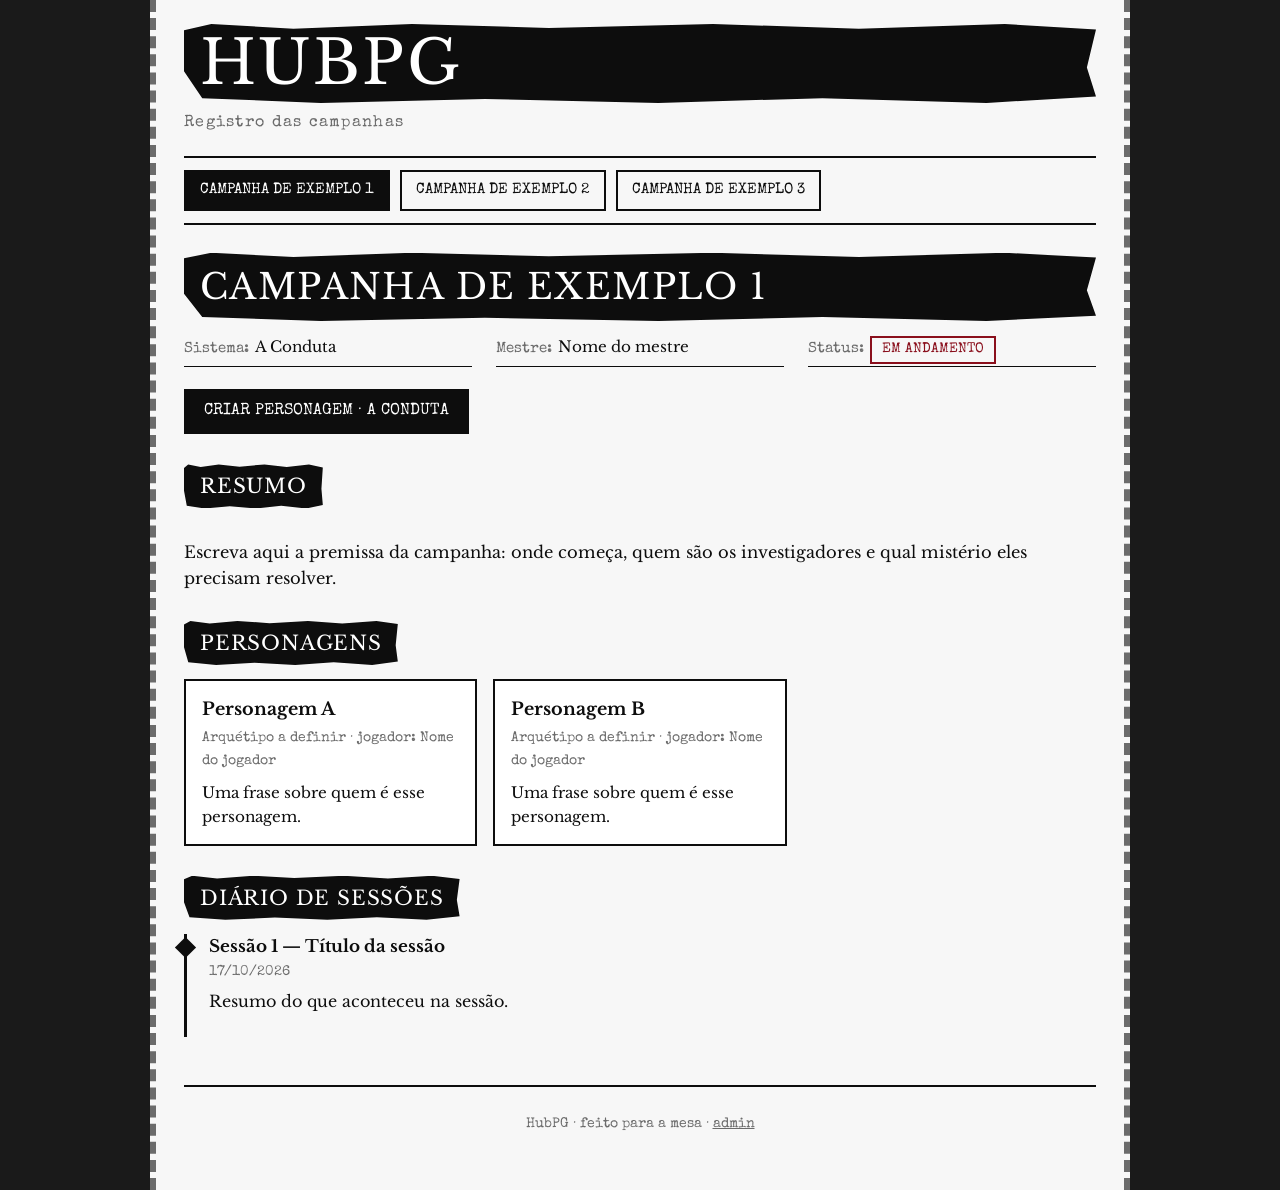
<file: index.html>
<!doctype html>
<html lang="pt-BR">
<head>
  <meta charset="utf-8">
  <meta name="viewport" content="width=device-width, initial-scale=1">
  <meta name="robots" content="noindex, nofollow">
  <title>HubPG</title>
  <link rel="icon" href="favicon.ico" sizes="any">
  <link rel="icon" type="image/png" href="favicon.png">
  <link rel="apple-touch-icon" href="apple-touch-icon.png">
  <link rel="preconnect" href="https://fonts.googleapis.com">
  <link rel="preconnect" href="https://fonts.gstatic.com" crossorigin>
  <link href="https://fonts.googleapis.com/css2?family=Libre+Baskerville:ital,wght@0,400;0,700;1,400&family=Special+Elite&family=Cinzel:wght@400;700&family=Orbitron:wght@400;700&display=swap" rel="stylesheet">
  <link rel="stylesheet" href="style.css?v=20261019">
</head>
<body>
  <div class="moldura">
    <header class="topo">
      <h1 class="faixa faixa-grande">HubPG</h1>
      <p class="subtitulo">Registro das campanhas</p>
    </header>

    <nav id="menu" class="menu" aria-label="Campanhas"></nav>

    <main id="conteudo" tabindex="-1"></main>

    <footer class="rodape">
      <p>HubPG &middot; feito para a mesa &middot; <a href="admin.html">admin</a></p>
    </footer>
  </div>

  <script src="campanhas.js?v=20261019"></script>
  <script src="firebase-config.js?v=20261019"></script>
  <script src="sistemas.js?v=20261019"></script>
  <script src="dados.js?v=20261019"></script>
  <script src="main.js?v=20261019"></script>
</body>
</html>
</file>
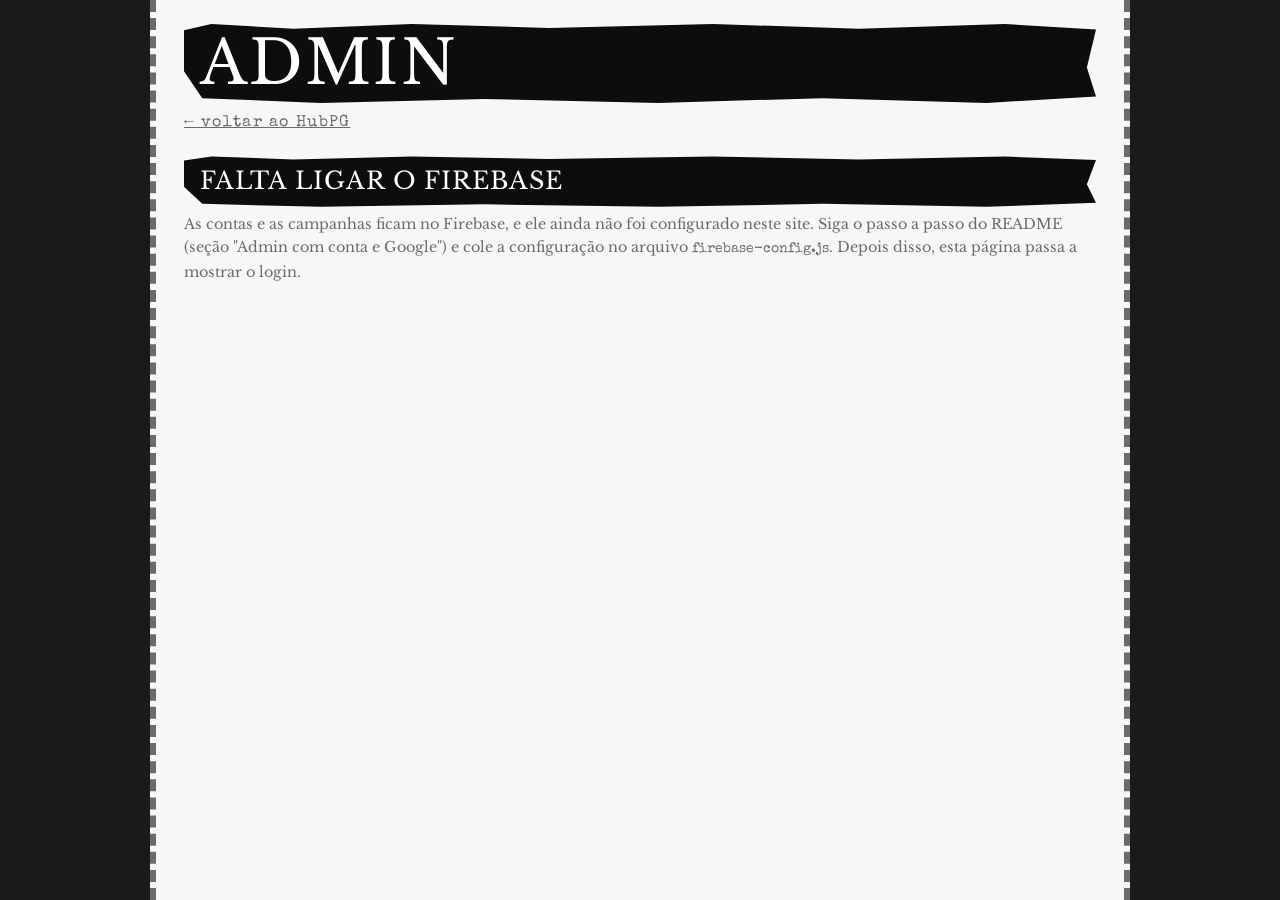
<file: admin.html>
<!doctype html>
<html lang="pt-BR">
<head>
  <meta charset="utf-8">
  <meta name="viewport" content="width=device-width, initial-scale=1">
  <meta name="robots" content="noindex, nofollow">
  <title>Admin · HubPG</title>
  <link rel="icon" href="favicon.ico" sizes="any">
  <link rel="icon" type="image/png" href="favicon.png">
  <link rel="apple-touch-icon" href="apple-touch-icon.png">
  <link rel="preconnect" href="https://fonts.googleapis.com">
  <link rel="preconnect" href="https://fonts.gstatic.com" crossorigin>
  <link href="https://fonts.googleapis.com/css2?family=Libre+Baskerville:ital,wght@0,400;0,700;1,400&family=Special+Elite&family=Cinzel:wght@400;700&family=Orbitron:wght@400;700&display=swap" rel="stylesheet">
  <link rel="stylesheet" href="style.css?v=20261019">
</head>
<body>
  <div class="moldura">
    <header class="topo">
      <h1 class="faixa faixa-grande">Admin</h1>
      <p class="subtitulo"><a href="index.html" style="color:inherit">&larr; voltar ao HubPG</a></p>
    </header>

    <div id="aviso" class="aviso" role="status" hidden></div>
    <div id="erro-js" class="aviso" role="alert" hidden></div>
    <noscript><p class="aviso">Ative o JavaScript do navegador para usar o painel.</p></noscript>

    <!-- Aparece até o painel terminar de carregar. Se o script falhar, esta mensagem fica à vista. -->
    <p id="carregando" class="ajuda">Carregando o painel…</p>

    <!-- ===================== MODO NUVEM (Firebase): e-mail, senha e Google ===================== -->
    <div id="modo-nuvem" hidden>
      <p id="n-aguarde" class="ajuda" hidden>Conectando…</p>

      <!-- Entrar / criar conta -->
      <section id="n-entrada" class="painel" hidden>
        <h2 class="faixa">Entrar no admin</h2>
        <div class="abas">
          <button id="aba-entrar" class="btn" type="button">Entrar</button>
          <button id="aba-criar" class="btn btn-claro" type="button">Criar conta</button>
        </div>
        <div class="grade-campos">
          <div class="campo">
            <label for="n-usuario">Nome de usuário</label>
            <input id="n-usuario" type="text" autocomplete="username" autocapitalize="none" spellcheck="false">
          </div>
          <div class="campo">
            <label for="n-senha">Senha (mínimo de 6 caracteres)</label>
            <input id="n-senha" type="password" autocomplete="current-password">
          </div>
          <div class="campo" id="campo-senha2" hidden>
            <label for="n-senha2">Repita a senha</label>
            <input id="n-senha2" type="password" autocomplete="new-password">
          </div>
        </div>
        <button id="btn-email" class="btn" type="button">Entrar</button>
        <p class="ajuda">ou</p>
        <button id="btn-google" class="btn btn-google" type="button">Entrar com o Google</button>
        <p class="ajuda">
          Quem entra (criando conta ou com o Google) pode adicionar, editar e remover campanhas.
          Não há recuperação de senha: se esquecer, crie outra conta.
        </p>
      </section>

      <!-- Painel -->
      <section id="n-painel" class="painel" hidden>
        <p class="ajuda">Conectado como <strong id="n-quem"></strong>.</p>
        <h2 class="faixa">Campanhas</h2>
        <p></p>
        <ul id="n-lista" class="lista-admin"></ul>
        <div id="n-editor" class="editor" hidden></div>
        <button id="n-nova" class="btn btn-claro" type="button">+ Nova campanha</button>
        <button id="n-importar" class="btn btn-claro" type="button" hidden>Importar as campanhas do campanhas.js</button>
        <datalist id="n-lista-sistemas"></datalist>

        <p></p>
        <button id="n-salvar" class="btn" type="button" disabled>Salvar na nuvem</button>
        <button id="n-sair" class="btn btn-claro" type="button">Sair</button>
        <p class="ajuda">As mudanças só aparecem no site depois de salvar. Depois de salvar, o site já mostra as campanhas novas.</p>
      </section>
    </div>

    <!-- Firebase ainda não configurado -->
    <section id="sem-config" class="painel" hidden>
      <h2 class="faixa">Falta ligar o Firebase</h2>
      <p class="ajuda">
        As contas e as campanhas ficam no Firebase, e ele ainda não foi configurado neste site.
        Siga o passo a passo do README (seção "Admin com conta e Google") e cole a configuração no arquivo
        <code>firebase-config.js</code>. Depois disso, esta página passa a mostrar o login.
      </p>
    </section>
  </div>

  <!-- Se qualquer script falhar, mostra o motivo em vez de deixar a página vazia -->
  <script>
    window.addEventListener("error", function (e) {
      var a = document.getElementById("erro-js");
      if (!a) return;
      var t = e.target && (e.target.src || e.target.href);
      a.textContent = t
        ? "Não consegui carregar " + t + ". Recarregue a página com Ctrl+Shift+R."
        : "Erro no painel: " + (e.message || "desconhecido") + ". Recarregue a página com Ctrl+Shift+R.";
      a.hidden = false;
    }, true);
  </script>
  <script src="campanhas.js?v=20261019"></script>
  <script src="firebase-config.js?v=20261019"></script>
  <script src="sistemas.js?v=20261019"></script>
  <script src="dados.js?v=20261019"></script>
  <script src="admin.js?v=20261019"></script>
  <script src="admin-nuvem.js?v=20261019"></script>
</body>
</html>
</file>
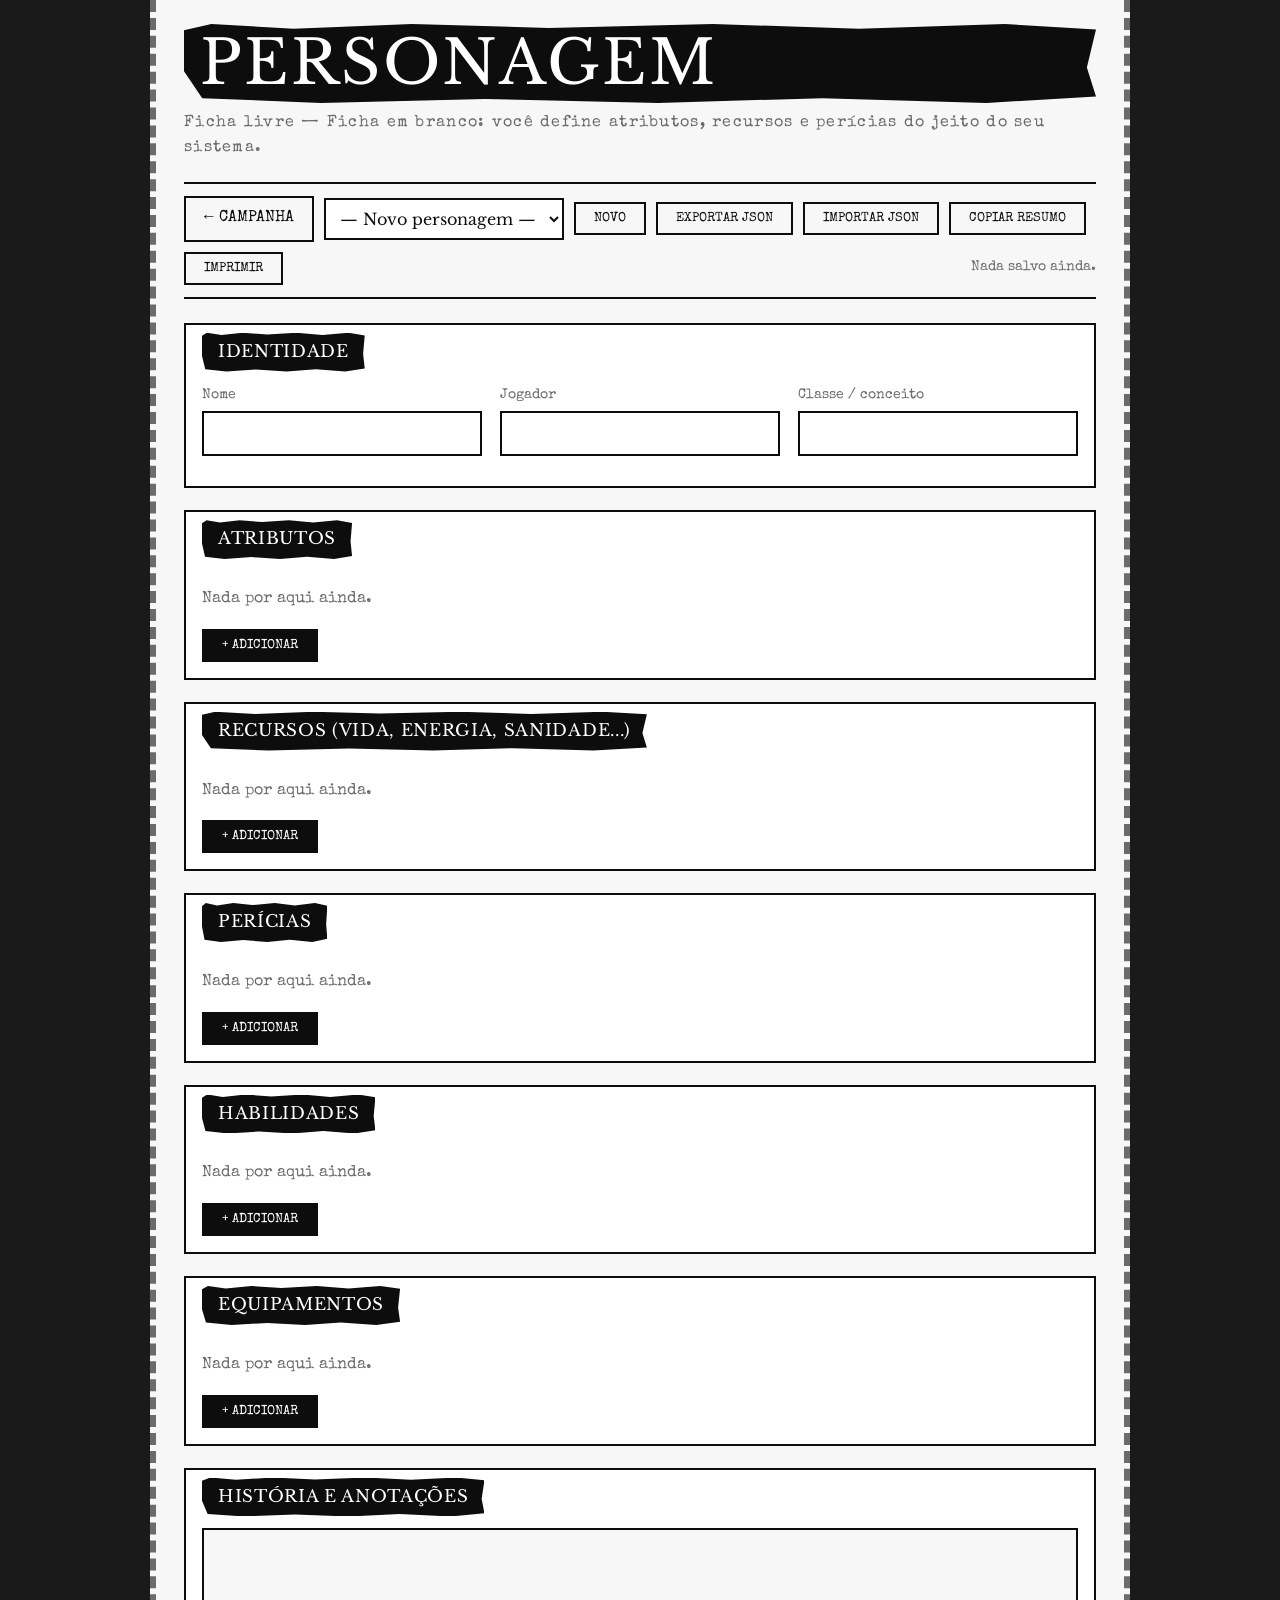
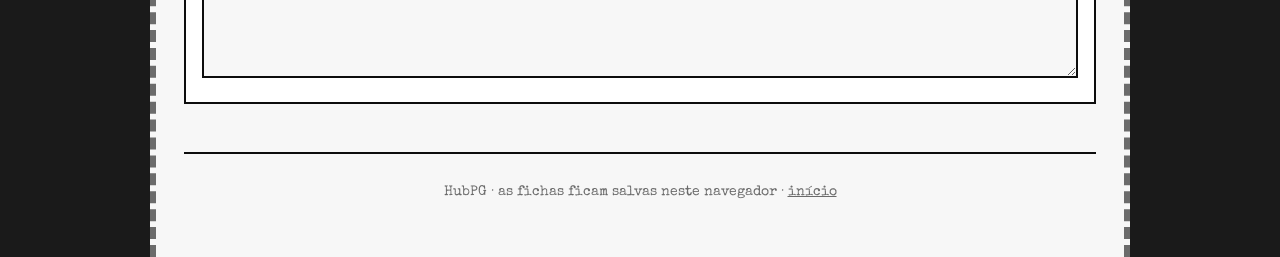
<file: personagem.html>
<!doctype html>
<html lang="pt-BR">
<head>
  <meta charset="utf-8">
  <meta name="viewport" content="width=device-width, initial-scale=1">
  <meta name="robots" content="noindex, nofollow">
  <title>Criar personagem · HubPG</title>
  <link rel="icon" href="favicon.ico" sizes="any">
  <link rel="icon" type="image/png" href="favicon.png">
  <link rel="apple-touch-icon" href="apple-touch-icon.png">
  <link rel="preconnect" href="https://fonts.googleapis.com">
  <link rel="preconnect" href="https://fonts.gstatic.com" crossorigin>
  <link href="https://fonts.googleapis.com/css2?family=Libre+Baskerville:ital,wght@0,400;0,700;1,400&family=Special+Elite&family=Cinzel:wght@400;700&family=Orbitron:wght@400;700&display=swap" rel="stylesheet">
  <link rel="stylesheet" href="style.css?v=20261019">
</head>
<body>
  <div class="moldura">
    <header class="topo">
      <h1 class="faixa faixa-grande">Personagem</h1>
      <p class="subtitulo" id="sub-ficha"></p>
    </header>

    <nav id="ferramentas" class="ferramentas" aria-label="Ferramentas da ficha"></nav>

    <main id="ficha" tabindex="-1"><p class="vazio">Carregando…</p></main>

    <footer class="rodape">
      <p>HubPG &middot; as fichas ficam salvas neste navegador &middot; <a href="index.html">início</a></p>
    </footer>
  </div>

  <script src="campanhas.js?v=20261019"></script>
  <script src="firebase-config.js?v=20261019"></script>
  <script src="sistemas.js?v=20261019"></script>
  <script src="dados.js?v=20261019"></script>
  <script src="personagem.js?v=20261019"></script>
</body>
</html>
</file>
<file: style.css>
/* ---------- Tema padrão: Ordem Paranormal (preto e branco) ---------- */
:root {
  --fundo: #1a1a1a;
  --papel: #f7f7f7;
  --texto: #0d0d0d;
  --suave: #6b6b6b;
  --borda: #0d0d0d;
  --faixa-bg: #0d0d0d;
  --faixa-fg: #ffffff;
  --destaque: #8a0f1c;
  --cartao: #ffffff;
  --serif: "Libre Baskerville", Georgia, "Times New Roman", serif;
  --maquina: "Special Elite", "Courier New", monospace;
  --titulo: var(--serif);
}

/* ---------- Outros temas ---------- */
body[data-tema="fantasia"] {
  --fundo: #2b1d12;
  --papel: #f1e4c3;
  --texto: #2a1a0c;
  --suave: #7a5a38;
  --borda: #5a3a1a;
  --faixa-bg: #5a3a1a;
  --faixa-fg: #f6e7bd;
  --destaque: #8a5a00;
  --cartao: #f8eed6;
  --titulo: "Cinzel", Georgia, serif;
}

body[data-tema="cyberpunk"] {
  --fundo: #05060d;
  --papel: #0d1020;
  --texto: #e6f1ff;
  --suave: #8aa0c8;
  --borda: #00e5ff;
  --faixa-bg: #ff2bd6;
  --faixa-fg: #0d1020;
  --destaque: #00e5ff;
  --cartao: #151a33;
  --titulo: "Orbitron", "Segoe UI", sans-serif;
}

body[data-tema="terror"] {
  --fundo: #000000;
  --papel: #141010;
  --texto: #e8dcdc;
  --suave: #9a8080;
  --borda: #7a0f14;
  --faixa-bg: #7a0f14;
  --faixa-fg: #f3e9e9;
  --destaque: #c0242c;
  --cartao: #1d1515;
}

body[data-tema="espaco"] {
  --fundo: #02040a;
  --papel: #0a1424;
  --texto: #dbe8ff;
  --suave: #7f98c0;
  --borda: #4aa3ff;
  --faixa-bg: #1b3a6b;
  --faixa-fg: #eaf3ff;
  --destaque: #7ee0a8;
  --cartao: #10203a;
  --titulo: "Orbitron", "Segoe UI", sans-serif;
}

/* Escuro com vermelho, no estilo das fichas digitais de Ordem Paranormal */
body[data-tema="sangue"] {
  --fundo: #0a0a0c;
  --papel: #131316;
  --texto: #f1ebeb;
  --suave: #a09494;
  --borda: #6e1b1b;
  --faixa-bg: #b3201f;
  --faixa-fg: #ffffff;
  --destaque: #ec3a35;
  --cartao: #1b1b1f;
}

* { box-sizing: border-box; }

html { scroll-behavior: smooth; }

body {
  margin: 0;
  background: var(--fundo);
  color: var(--texto);
  font-family: var(--serif);
  line-height: 1.6;
}

.moldura {
  max-width: 980px;
  margin: 0 auto;
  min-height: 100vh;
  padding: 24px 28px 40px;
  background: var(--papel);
  border-left: 6px dashed var(--suave);
  border-right: 6px dashed var(--suave);
}

/* Faixa com texto em contraste, como os cabeçalhos da ficha */
.faixa {
  margin: 0;
  padding: 6px 16px;
  background: var(--faixa-bg);
  color: var(--faixa-fg);
  font-family: var(--titulo);
  font-weight: 400;
  letter-spacing: 0.04em;
  text-transform: uppercase;
  /* bordas irregulares sem precisar de imagem */
  clip-path: polygon(0 8%, 3% 0, 12% 6%, 25% 0, 40% 5%, 58% 0, 74% 6%, 90% 0, 100% 7%,
                     99% 55%, 100% 92%, 88% 100%, 70% 94%, 52% 100%, 33% 95%, 15% 100%, 2% 94%, 0 60%);
}

.faixa-grande {
  font-size: clamp(2.2rem, 7vw, 3.8rem);
  line-height: 1.1;
}

.topo { margin-bottom: 20px; }

.subtitulo {
  margin: 8px 0 0;
  font-family: var(--maquina);
  color: var(--suave);
  letter-spacing: 0.08em;
}

/* Menu das campanhas */
.menu {
  display: flex;
  flex-wrap: wrap;
  gap: 10px;
  margin: 0 0 28px;
  padding: 12px 0;
  border-top: 2px solid var(--borda);
  border-bottom: 2px solid var(--borda);
}

.menu a {
  display: inline-block;
  padding: 6px 14px;
  border: 2px solid var(--borda);
  color: var(--texto);
  text-decoration: none;
  font-family: var(--maquina);
  text-transform: uppercase;
  font-size: 0.95rem;
}

.menu a:hover,
.menu a:focus-visible,
.menu a[aria-current="true"] {
  background: var(--faixa-bg);
  color: var(--faixa-fg);
  outline: none;
}

/* Campanha */
.campanha h2 { font-size: clamp(1.5rem, 4vw, 2.2rem); }

.ficha-info {
  display: grid;
  grid-template-columns: repeat(auto-fit, minmax(190px, 1fr));
  gap: 6px 24px;
  margin: 14px 0 22px;
  font-size: 0.95rem;
}

.ficha-info div { border-bottom: 1px solid var(--borda); padding-bottom: 2px; }
.ficha-info span { font-family: var(--maquina); color: var(--suave); margin-right: 6px; }

.ficha-info .status,
.status {
  display: inline-block;
  padding: 1px 10px;
  border: 2px solid var(--destaque);
  color: var(--destaque);
  font-family: var(--maquina);
  text-transform: uppercase;
  font-size: 0.85rem;
}

.bloco { margin-top: 30px; }
.bloco h3 { font-size: 1.25rem; margin-bottom: 14px; display: inline-block; }

.resumo { font-size: 1.02rem; white-space: pre-line; }

/* Personagens */
.personagens {
  display: grid;
  grid-template-columns: repeat(auto-fill, minmax(250px, 1fr));
  gap: 16px;
}

.cartao {
  padding: 14px 16px;
  border: 2px solid var(--borda);
  background: var(--cartao);
}

.cartao h4 { margin: 0 0 4px; font-size: 1.1rem; }
.cartao .meta { margin: 0 0 8px; font-family: var(--maquina); color: var(--suave); font-size: 0.9rem; }
.cartao p { margin: 0; font-size: 0.95rem; }

/* Diário de sessões */
.sessoes { list-style: none; margin: 0; padding: 0; border-left: 3px solid var(--borda); }

.sessao { position: relative; padding: 0 0 22px 22px; }
.sessao::before {
  content: "";
  position: absolute;
  left: -9px; top: 6px;
  width: 15px; height: 15px;
  background: var(--faixa-bg);
  transform: rotate(45deg);
}

.sessao h4 { margin: 0; font-size: 1.05rem; }
.sessao .data { font-family: var(--maquina); color: var(--suave); font-size: 0.88rem; }
.sessao p { margin: 6px 0 0; white-space: pre-line; }

.vazio { font-family: var(--maquina); color: var(--suave); }

.rodape {
  margin-top: 48px;
  padding-top: 14px;
  border-top: 2px solid var(--borda);
  text-align: center;
  font-family: var(--maquina);
  color: var(--suave);
  font-size: 0.85rem;
}

.rodape a { color: var(--suave); }

/* ---------- Painel admin ---------- */
.painel { margin-top: 10px; }
.painel[hidden] { display: none; }

.campo { display: flex; flex-direction: column; gap: 4px; margin-bottom: 14px; }
.campo label { font-family: var(--maquina); color: var(--suave); font-size: 0.9rem; }

.campo input,
.campo select,
.campo textarea {
  padding: 8px 10px;
  border: 2px solid var(--borda);
  background: var(--cartao);
  color: var(--texto);
  font: inherit;
}

.campo textarea { min-height: 110px; resize: vertical; }

.grade-campos {
  display: grid;
  grid-template-columns: repeat(auto-fit, minmax(220px, 1fr));
  gap: 0 18px;
}

.btn {
  padding: 8px 18px;
  border: 2px solid var(--borda);
  background: var(--faixa-bg);
  color: var(--faixa-fg);
  font-family: var(--maquina);
  text-transform: uppercase;
  cursor: pointer;
}

.btn:hover,
.btn:focus-visible { filter: brightness(1.2); outline: none; }
.btn[disabled] { opacity: 0.5; cursor: not-allowed; }

.btn-claro { background: transparent; color: var(--texto); }

.lista-admin { list-style: none; margin: 0 0 18px; padding: 0; }

.lista-admin li {
  display: flex;
  align-items: center;
  justify-content: space-between;
  gap: 12px;
  padding: 10px 14px;
  margin-bottom: 8px;
  border: 2px solid var(--borda);
  background: var(--cartao);
}

.lista-admin .nome { font-weight: 700; }
.lista-admin .detalhe { font-family: var(--maquina); color: var(--suave); font-size: 0.85rem; }

.aviso {
  padding: 10px 14px;
  margin: 14px 0;
  border: 2px solid var(--destaque);
  color: var(--destaque);
  font-family: var(--maquina);
  font-size: 0.92rem;
}

.aviso[hidden] { display: none; }
.aviso.ok { border-color: var(--suave); color: var(--texto); }

.ajuda { font-size: 0.9rem; color: var(--suave); }

/* Celular */
@media (max-width: 600px) {
  .moldura { padding: 16px 14px 32px; border-width: 3px; }
  .menu a { font-size: 0.85rem; padding: 5px 10px; }
  .lista-admin li { flex-direction: column; align-items: flex-start; }
}

/* ---------- Botão de criar personagem ---------- */
a.btn { display: inline-block; text-decoration: none; }
.acoes { margin: 0 0 6px; }

/* ---------- Criador de personagem ---------- */
.ferramentas {
  display: flex;
  flex-wrap: wrap;
  gap: 10px;
  align-items: center;
  margin: 0 0 24px;
  padding: 12px 0;
  border-top: 2px solid var(--borda);
  border-bottom: 2px solid var(--borda);
}

.ferramentas select {
  padding: 8px 10px;
  border: 2px solid var(--borda);
  background: var(--cartao);
  color: var(--texto);
  font: inherit;
  max-width: 100%;
}

.status-salvo {
  margin-left: auto;
  font-family: var(--maquina);
  color: var(--suave);
  font-size: 0.85rem;
}

.ficha-grade {
  display: grid;
  grid-template-columns: repeat(auto-fit, minmax(300px, 1fr));
  gap: 22px 24px;
  align-items: start;
}

.ficha-bloco {
  padding: 14px 16px 16px;
  border: 2px solid var(--borda);
  background: var(--cartao);
}

.ficha-bloco.largo { grid-column: 1 / -1; }
.ficha-bloco > h3.faixa { display: inline-block; margin: -26px 0 12px; font-size: 1.05rem; }

.avisos-ficha { border-color: var(--destaque); }
.aviso-linha { margin: 4px 0; font-family: var(--maquina); color: var(--destaque); font-size: 0.92rem; }

.linha-modo { display: flex; flex-wrap: wrap; align-items: center; gap: 10px 16px; margin-bottom: 6px; }
.linha-modo select {
  padding: 8px 10px; border: 2px solid var(--borda);
  background: var(--papel); color: var(--texto); font: inherit;
}

.orcamento { margin: 0; font-family: var(--maquina); color: var(--texto); }
.orcamento.ruim { color: var(--destaque); }

/* Atributos */
.atributos-grid {
  display: grid;
  grid-template-columns: repeat(auto-fit, minmax(120px, 1fr));
  gap: 14px;
}

.atributo {
  padding: 10px 6px 12px;
  text-align: center;
  border: 2px solid var(--borda);
  background: var(--papel);
}

.atributo .sigla { font-family: var(--maquina); letter-spacing: 0.1em; color: var(--suave); }
.atributo .valor { font-family: var(--titulo); font-size: 2.4rem; line-height: 1.1; }
.atributo .mod { font-family: var(--maquina); color: var(--destaque); }
.atributo .nome { font-size: 0.78rem; color: var(--suave); }
.atributo .controles { display: flex; justify-content: center; gap: 8px; margin-top: 8px; }
.atributo .extra { display: block; margin-top: 8px; font-family: var(--maquina); font-size: 0.8rem; color: var(--suave); }
.atributo .extra input {
  width: 3.4em; padding: 2px 4px; text-align: center;
  border: 2px solid var(--borda); background: var(--cartao); color: var(--texto); font: inherit;
}

.mini {
  min-width: 36px;
  padding: 2px 10px;
  border: 2px solid var(--borda);
  background: transparent;
  color: var(--texto);
  font-family: var(--maquina);
  font-size: 1.1rem;
  cursor: pointer;
}

.mini:hover, .mini:focus-visible { background: var(--faixa-bg); color: var(--faixa-fg); outline: none; }

/* Pontos de vida, sanidade, esforço */
.vital { margin-bottom: 14px; }
.topo-vital { display: flex; flex-wrap: wrap; justify-content: space-between; align-items: center; gap: 6px 10px; font-family: var(--maquina); }
.topo-vital strong { flex: 1 1 11em; }
.topo-vital > span { white-space: nowrap; }
.vital .atual {
  width: 4.2em; padding: 2px 6px; text-align: center;
  border: 2px solid var(--borda); background: var(--papel); color: var(--texto); font: inherit;
}

.barra {
  position: relative;
  height: 24px;
  margin-top: 6px;
  overflow: hidden;
  border: 2px solid var(--borda);
  background: var(--papel);
  transform: skewX(-12deg);
}

.barra > i { position: absolute; top: 0; bottom: 0; left: 0; width: 100%; background: var(--destaque); }

/* Valores calculados */
.derivados { display: grid; grid-template-columns: repeat(auto-fit, minmax(150px, 1fr)); gap: 10px; }
.derivado { padding: 8px 10px; border: 2px solid var(--borda); background: var(--papel); }
.derivado .rotulo { font-family: var(--maquina); font-size: 0.78rem; color: var(--suave); }
.derivado .valor { font-family: var(--titulo); font-size: 1.35rem; }

/* Perícias */
.pericias {
  list-style: none; margin: 10px 0 0; padding: 0;
  display: grid; grid-template-columns: repeat(auto-fill, minmax(250px, 1fr)); gap: 2px 22px;
}

.pericia { display: flex; align-items: center; gap: 8px; padding: 4px 0; border-bottom: 1px dotted var(--suave); font-size: 0.93rem; }
.pericia label { display: flex; align-items: center; gap: 4px; cursor: pointer; }
.pericia .attr { margin-left: auto; font-family: var(--maquina); font-size: 0.75rem; color: var(--suave); }
.pericia .res { min-width: 6.2em; text-align: right; font-family: var(--maquina); }
.pericia.marcada .nome-p { font-weight: 700; }

/* Listas editáveis (habilidades, equipamentos...) */
.item-lista {
  display: flex; flex-wrap: wrap; gap: 8px; align-items: flex-start;
  margin-bottom: 10px; padding-bottom: 10px; border-bottom: 1px dotted var(--suave);
}

.item-lista input, .item-lista textarea, .texto-livre {
  padding: 8px 10px; border: 2px solid var(--borda);
  background: var(--papel); color: var(--texto); font: inherit;
}

.item-lista input { flex: 1 1 150px; min-width: 0; }
.item-lista input[type="number"] { flex: 0 1 110px; }
.item-lista textarea { flex: 3 1 260px; min-height: 56px; resize: vertical; }
.texto-livre { width: 100%; min-height: 150px; resize: vertical; }

/* Retrato e identidade */
.identidade-wrap { display: grid; grid-template-columns: 1fr 190px; gap: 18px; align-items: start; }
.retrato { display: flex; flex-direction: column; gap: 8px; align-items: stretch; }
.retrato img { width: 100%; aspect-ratio: 3 / 4; object-fit: cover; border: 2px solid var(--borda); }
.retrato-vazio {
  display: flex; align-items: center; justify-content: center;
  aspect-ratio: 3 / 4; border: 2px dashed var(--suave);
  font-family: var(--maquina); color: var(--suave); font-size: 0.85rem;
}

/* Números digitados à mão (defesa, resistências, deslocamento) */
.numeros-grid { display: grid; grid-template-columns: repeat(auto-fill, minmax(120px, 1fr)); gap: 12px; }
.numero { display: flex; flex-direction: column; gap: 4px; }
.numero label { font-family: var(--maquina); font-size: 0.85rem; color: var(--suave); }
.numero input {
  width: 100%; padding: 8px 10px; text-align: center;
  border: 2px solid var(--borda); background: var(--papel); color: var(--texto); font: inherit;
}

/* Caixinhas de marcar e escolha de proteção */
.marcas { display: flex; flex-direction: column; gap: 10px; }
.marca-grupo { display: flex; flex-wrap: wrap; align-items: center; justify-content: space-between; gap: 6px 14px; }
.rotulo-marca { font-family: var(--maquina); }
.caixas { display: inline-flex; gap: 8px; }
.caixas input, .escolha input { width: 20px; height: 20px; accent-color: var(--destaque); }
.escolha { display: flex; flex-wrap: wrap; gap: 8px 18px; font-family: var(--maquina); }
.escolha label { display: inline-flex; align-items: center; gap: 6px; cursor: pointer; }

/* Perícias em colunas, uma por atributo */
.pericias-grupos { display: grid; grid-template-columns: repeat(auto-fit, minmax(200px, 1fr)); gap: 18px; margin-top: 10px; }
.grupo-pericias h4 {
  margin: 0 0 4px; padding-bottom: 4px; border-bottom: 2px solid var(--borda);
  font-family: var(--titulo); text-transform: uppercase; letter-spacing: 0.05em; font-size: 0.95rem;
}
.grupo-pericias .pericias { grid-template-columns: 1fr; margin-top: 0; }

.ajuda { margin: 6px 0; }

/* Impressão: sempre preto no branco, mesmo nos temas escuros */
@media print {
  body, body[data-tema] {
    --fundo: #fff; --papel: #fff; --texto: #000; --suave: #444; --borda: #000;
    --faixa-bg: #000; --faixa-fg: #fff; --destaque: #000; --cartao: #fff;
    background: #fff;
  }
  .moldura { border: 0; padding: 0; min-height: 0; }
  .ferramentas, .rodape, .ficha-bloco .btn, .mini, .retrato .btn { display: none; }
  .ficha-bloco { break-inside: avoid; }
  .barra > i { background: #000; }
}

@media (max-width: 600px) {
  .identidade-wrap { grid-template-columns: 1fr; }
  .retrato { max-width: 200px; }
}

@media (max-width: 600px) {
  .status-salvo { margin-left: 0; width: 100%; }
}

/* ---------- Painel admin com login (Firebase) ---------- */
.abas { display: flex; gap: 8px; margin-bottom: 14px; }
.btn-google { display: block; width: 100%; max-width: 360px; margin-bottom: 6px; }
.btn-google::before { content: "G"; display: inline-block; width: 1.6em; margin-right: 8px; font-weight: 700; border-right: 2px solid currentColor; }
.acoes-linha { display: flex; gap: 8px; flex-wrap: wrap; }
.acoes-editor { display: flex; gap: 10px; flex-wrap: wrap; margin-top: 16px; }

.editor { margin: 18px 0; padding: 14px 16px 18px; border: 2px solid var(--destaque); background: var(--cartao); }
.editor > h2.faixa { display: inline-block; margin: -30px 0 14px; font-size: 1.05rem; }
.bloco-ed { margin-top: 22px; }
.bloco-ed > h3.faixa { display: inline-block; margin: 0 0 12px; font-size: 1rem; }
.editor .item-lista input[type="date"] { flex: 0 1 160px; }
.painel code { font-family: var(--maquina); }
</file>
